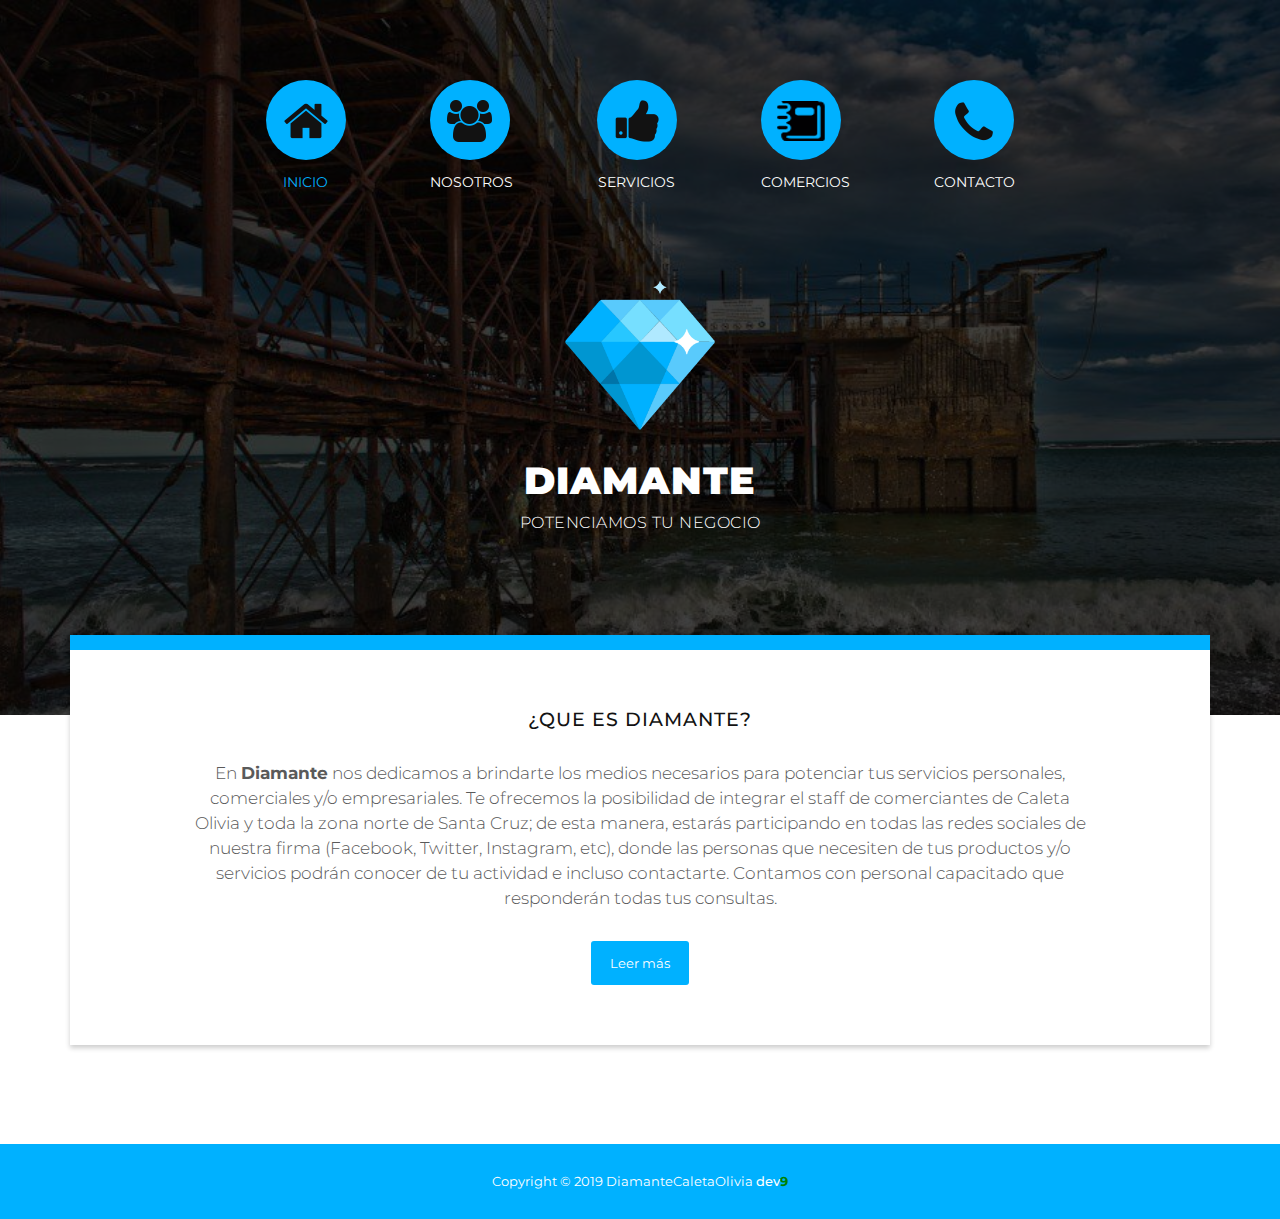
<file: index.html>
<!doctype html>
<!--[if lt IE 7]>      <html class="no-js lt-ie9 lt-ie8 lt-ie7" lang=""> <![endif]-->
<!--[if IE 7]>         <html class="no-js lt-ie9 lt-ie8" lang=""> <![endif]-->
<!--[if IE 8]>         <html class="no-js lt-ie9" lang=""> <![endif]-->
<!--[if gt IE 8]><!-->
<html class="no-js" lang="es">
<!--<![endif]-->

<head>
  <meta charset="utf-8">
  <meta http-equiv="X-UA-Compatible" content="IE=edge,chrome=1">
  <title>Diamante Caleta Olivia</title>
  <!--
Fav-icon
-->
  <link rel="apple-touch-icon-precomposed" sizes="57x57" href="img/favicon/apple-touch-icon-57x57.png" />
  <link rel="apple-touch-icon-precomposed" sizes="114x114" href="img/favicon/apple-touch-icon-114x114.png" />
  <link rel="apple-touch-icon-precomposed" sizes="72x72" href="img/favicon/apple-touch-icon-72x72.png" />
  <link rel="apple-touch-icon-precomposed" sizes="144x144" href="img/favicon/apple-touch-icon-144x144.png" />
  <link rel="apple-touch-icon-precomposed" sizes="60x60" href="img/favicon/apple-touch-icon-60x60.png" />
  <link rel="apple-touch-icon-precomposed" sizes="120x120" href="img/favicon/apple-touch-icon-120x120.png" />
  <link rel="apple-touch-icon-precomposed" sizes="76x76" href="img/favicon/apple-touch-icon-76x76.png" />
  <link rel="apple-touch-icon-precomposed" sizes="152x152" href="img/favicon/apple-touch-icon-152x152.png" />
  <link rel="icon" type="image/png" href="img/favicon/favicon-196x196.png" sizes="196x196" />
  <link rel="icon" type="image/png" href="img/favicon/favicon-96x96.png" sizes="96x96" />
  <link rel="icon" type="image/png" href="img/favicon/favicon/favicon-32x32.png" sizes="32x32" />
  <link rel="icon" type="image/png" href="img/favicon/favicon-16x16.png" sizes="16x16" />
  <link rel="icon" type="image/png" href="img/favicon/favicon-128.png" sizes="128x128" />
  <meta name="application-name" content="&nbsp;" />
  <meta name="msapplication-TileColor" content="#FFFFFF" />
  <meta name="msapplication-TileImage" content="mstile-144x144.png" />
  <meta name="msapplication-square70x70logo" content="mstile-70x70.png" />
  <meta name="msapplication-square150x150logo" content="mstile-150x150.png" />
  <meta name="msapplication-wide310x150logo" content="mstile-310x150.png" />
  <meta name="msapplication-square310x310logo" content="mstile-310x310.png" />
  <!---

----->
  <meta name="description" content="diamante, caleta olivia, servicios, negocios">
  <meta name="author" content="Dev9">
  <meta name="viewport" content="width=device-width, initial-scale=1">
  <link rel="apple-touch-icon" href="apple-touch-icon.png">
  <meta property="og:title" content="Diamante">
  <meta property="og:site_name" content="Diamante Caleta Olivia">
  <meta property="og:url" content="https://www.diamantecaletaolivia.com.ar">
  <meta property="og:description" content="En Diamante nos dedicamos a brindarte los medios necesarios para potenciar tus servicios personales, comerciales y/o empresariales.">
  <meta property="og:type" content="website">
  <meta property="og:image" content="https://www.diamantecaletaolivia.com.ar/img/diamante1.png">


  <link rel="stylesheet" href="css/bootstrap.min.css">
  <link rel="stylesheet" href="css/bootstrap-theme.min.css">
  <link rel="stylesheet" href="css/fontAwesome.css">
  <link rel="stylesheet" href="css/style.css">

  <link href="https://fonts.googleapis.com/css?family=Montserrat:100,200,300,400,500,600,700,800,900" rel="stylesheet">

  <script src="js/vendor/modernizr-2.8.3-respond-1.4.2.min.js"></script>
  <script src="js/jquery-latest.js"></script>
  <script src="js/gotop.js"></script>
</head>

<body>

  <!-- <script type="text/javascript">
    document.oncontextmenu = function() {return false}
  </script> -->

  <div class="overlay"></div>
  <section class="top-part">
    <picture>
      <source srcset="img/caletaolivia2.jpg" media="(max-width: 585px)" style="position: fixed">
      <source srcset="img/caletaolivia3.jpg" media="(max-width: 1080px)">
      <source srcset="img/caletaolivia.jpg">
      <img src="img/caletaolivia.jpg" alt="Caleta Olivia">
    </picture>
  </section>

  <section class="cd-hero">

    <div class="cd-slider-nav">
      <nav>
        <span class="cd-marker item-1"></span>
        <ul>
          <li class="selected"><a href="#0">
              <div class="image-icon"><img src="img/home-icon.png"></div>
              <h6>Inicio</h6>
            </a></li>
          <li><a href="#0">
              <div class="image-icon"><img src="img/about-icon.png"></div>
              <h6>Nosotros</h6>
            </a></li>
          <li><a href="#0">
              <div class="image-icon"><img src="img/featured-icon.png"></div>
              <h6>Servicios</h6>
            </a></li>
          <li><a href="#0">
              <div class="image-icon"><img src="img/projects-icon.png"></div>
              <h6>Comercios</h6>
            </a></li>
          <li><a href="#0">
              <div class="image-icon"><img src="img/contact-icon.png"></div>
              <h6>Contacto</h6>
            </a></li>
        </ul>
      </nav>
    </div> <!-- .cd-slider-nav -->

    <ul class="cd-hero-slider">

      <li class="selected">
        <div class="heading">
          <img src="img/diamante1.png" alt="" id="logo">
          <h1>Diamante</h1>
          <span>Potenciamos tu negocio</span>
        </div>
        <div class="cd-full-width first-slide">
          <div class="container">
            <div class="row">
              <div class="col-md-12">
                <div class="content first-content">
                  <h4>¿Que es Diamante?</h4>
                  <p>En <b>Diamante</b> nos dedicamos a brindarte los medios necesarios para potenciar tus servicios personales, comerciales y/o empresariales. Te ofrecemos la posibilidad de integrar el staff de comerciantes de Caleta Olivia y toda la zona norte de Santa Cruz; de esta manera, estarás participando en todas las redes sociales de nuestra firma (Facebook, Twitter, Instagram, etc), donde las personas que necesiten de tus productos y/o servicios podrán conocer de tu actividad e incluso contactarte. Contamos con personal capacitado que responderán todas tus consultas.</p>
                  <div class="primary-button">
                    <a href="info.html">Leer más</a>
                  </div>
                </div>
              </div>
            </div>
          </div>
        </div>
      </li>

      <li>
        <div class="heading">
          <img src="img/diamante1.png" alt="" id="logo">
          <h1>Nuestros servicios</h1>
          <span>Esto es lo que hacemos</span>
        </div>
        <div class="cd-half-width second-slide">
          <div class="container">
            <div class="row">
              <div class="col-md-12">
                <div class="content second-content">
                  <div class="row">
                    <div class="col-md-7 left-image">
                      <img src="img/left-about-image.jpg">
                    </div>
                    <div class="col-md-5">
                      <div class="right-about-text">
                        <h4></h4>
                        <p><b><span>-</span></b> Servicio de gestión administrativa y/o pagos Online.</p>
                        <p><b><span>-</span></b> Servicio a empresas: mensajería, trámites, pagos y/o cobranzas - comisiones en el área.</p>
                        <p><b><span>-</span></b> Guía online de comercios de Caleta Olivia y zona norte de Santa Cruz.</p>
                        <p><b><span>-</span></b> Servicio a particulares: cobranzas - pagos y/o gestionado de impuestos, trámites administrativos, etc.</p>
                        <p><b><span>-</span></b> Información y/o conexión con servicios de ofrecimiento de mano de obra de trabajos en gral.</p>
                      </div>
                    </div>
                  </div>
                  <div class="row">
                    <div class="col-md-7">
                      <div class="left-about-text">
                        <h4></h4>
                        <p><b><span>-</span></b> Información y guía de comercios de Caleta Olivia para orientación del turista y/o viajero de la zona norte de Santa Cruz.</p>
                        <p><b><span>-</span></b> Servicio de comisionista: compras - encargues - retiro de bultos - en gral. en Caleta Olivia y zona norte de Santa Cruz.</p>
                        <p><b><span>-</span></b> Rastreo de productos en gral. en el área o en el país.</p>
                        <p><b><span>-</span></b> Conexión y/o intermediación con comisionistas de la zona norte de Santa Cruz.</p>
                        <p><b><span>-</span></b> Servicio online en compra, venta, consignación.</p>
                      </div>
                    </div>
                    <div class="col-md-5 right-image">
                      <img src="img/right-about-image.jpg">
                    </div>
                  </div>
                </div>
              </div>
            </div>
          </div>
        </div>
      </li>

      <li>
        <div class="heading">
          <img src="img/diamante1.png" alt="" id="logo">
          <h1>Clasificados</h1>
          <span>Guía de Servicios</span>
        </div>
        <div class="cd-half-width third-slide">
          <div class="container">
            <div class="row align-items-center">
              <div class="col-md-12 w-100">
                <div class="content third-content">

                  <h1>Servicios</h1>
                  <div class="row">
                    <div class="col-md-2 col-sm-4 col-xs-6">
                      <div class="card">
                        <div class="card-body">
                          <a href="https://api.whatsapp.com/send?phone=5492974949677&text=Hola.%20%20Tengo%20una%20consulta" target="_blank"><img src="img/terapeutico.png"></a>
                          <p class="card-text">Acompañante Terapéutico</p>
                        </div>
                      </div>
                    </div>
                    <div class="col-md-2 col-sm-4 col-xs-6">
                      <div class="card">
                        <div class="card-body">
                          <a href="https://api.whatsapp.com/send?phone=5492974949677&text=Hola.%20%20Tengo%20una%20consulta" target="_blank"><img src="img/water.png"></a>
                          <p class="card-text">Agua Potable</p>
                        </div>
                      </div>
                    </div>
                    <div class="col-md-2 col-sm-4 col-xs-6">
                      <div class="card">
                        <div class="card-body">
                          <a href="https://api.whatsapp.com/send?phone=5492974949677&text=Hola.%20%20Tengo%20una%20consulta" target="_blank"><img src="img/camalarm.png"></a>
                          <p class="card-text">Alarmas y Cámaras</p>
                        </div>
                      </div>
                    </div>
                    <div class="col-md-2 col-sm-4 col-xs-6">
                      <div class="card">
                        <div class="card-body">
                          <a href="https://api.whatsapp.com/send?phone=5492974949677&text=Hola.%20%20Tengo%20una%20consulta" target="_blank"><img src="img/construction-icon-png-1.png"></a>
                          <p class="card-text">Albañilería</p>
                        </div>
                      </div>
                    </div>
                    <div class="col-md-2 col-sm-4 col-xs-6">
                      <div class="card">
                        <div class="card-body">
                          <a href="https://api.whatsapp.com/send?phone=5492974949677&text=Hola.%20%20Tengo%20una%20consulta" target="_blank"><img src="img/animacionfiesta.png"></a>
                          <p class="card-text">Animación de Fiestas</p>
                        </div>
                      </div>
                    </div>
                    <div class="col-md-2 col-sm-4 col-xs-6">
                      <div class="card">
                        <div class="card-body">
                          <a href="https://api.whatsapp.com/send?phone=5492974949677&text=Hola.%20%20Tengo%20una%20consulta" target="_blank"><img src="img/remolque.png"></a>
                          <p class="card-text">Auxilio y Remolque</p>
                        </div>
                      </div>
                    </div>
                  </div>
                  <div class="row">
                    <div class="col-md-2 col-sm-4 col-xs-6">
                      <div class="card">
                        <div class="card-body">
                          <a href="https://api.whatsapp.com/send?phone=5492974949677&text=Hola.%20%20Tengo%20una%20consulta" target="_blank"><img src="img/babysitter.png"></a>
                          <p class="card-text">Babysitter</p>
                        </div>
                      </div>
                    </div>
                    <div class="col-md-2 col-sm-4 col-xs-6">
                      <div class="card">
                        <div class="card-body">
                          <a href="https://api.whatsapp.com/send?phone=5492974949677&text=Hola.%20%20Tengo%20una%20consulta" target="_blank"><img src="img/fast-food-icon-19.png"></a>
                          <p class="card-text">Comidas y Carrobar</p>
                        </div>
                      </div>
                    </div>
                    <div class="col-md-2 col-sm-4 col-xs-6">
                      <div class="card">
                        <div class="card-body">
                          <a href="https://api.whatsapp.com/send?phone=5492974949677&text=Hola.%20%20Tengo%20una%20consulta" target="_blank"><img src="img/dealer-icon-20.png"></a>
                          <p class="card-text">Comisionistas</p>
                        </div>
                      </div>
                    </div>
                    <div class="col-md-2 col-sm-4 col-xs-6">
                      <div class="card">
                        <div class="card-body">
                          <a href="https://api.whatsapp.com/send?phone=5492974949677&text=Hola.%20%20Tengo%20una%20consulta" target="_blank"><img src="img/construccionseco.png"></a>
                          <p class="card-text">Construcción en Seco</p>
                        </div>
                      </div>
                    </div>
                    <div class="col-md-2 col-sm-4 col-xs-6">
                      <div class="card">
                        <div class="card-body">
                          <a href="https://api.whatsapp.com/send?phone=5492974949677&text=Hola.%20%20Tengo%20una%20consulta" target="_blank"><img src="img/camion_materiales.png"></a>
                          <p class="card-text">Contenedores y Acopio de Materiales</p>
                        </div>
                      </div>
                    </div>
                    <div class="col-md-2 col-sm-4 col-xs-6">
                      <div class="card">
                        <div class="card-body">
                          <a href="https://api.whatsapp.com/send?phone=5492974949677&text=Hola.%20%20Tengo%20una%20consulta" target="_blank"><img src="img/decoracioninterior.png"></a>
                          <p class="card-text">Decoración de Interiores</p>
                        </div>
                      </div>
                    </div>
                  </div>
                  <div class="row">
                    <div class="col-md-2 col-sm-4 col-xs-6">
                      <div class="card">
                        <div class="card-body">
                          <a href="https://api.whatsapp.com/send?phone=5492974949677&text=Hola.%20%20Tengo%20una%20consulta" target="_blank"><img src="img/computertech.png"></a>
                          <p class="card-text">Informática y Computación</p>
                        </div>
                      </div>
                    </div>
                    <div class="col-md-2 col-sm-4 col-xs-6">
                      <div class="card">
                        <div class="card-body">
                          <a href="https://api.whatsapp.com/send?phone=5492974949677&text=Hola.%20%20Tengo%20una%20consulta" target="_blank"><img src="img/jardineria.png"></a>
                          <p class="card-text">Jardinería</p>
                        </div>
                      </div>
                    </div>
                    <div class="col-md-2 col-sm-4 col-xs-6">
                      <div class="card">
                        <div class="card-body">
                          <a href="https://api.whatsapp.com/send?phone=5492974949677&text=Hola.%20%20Tengo%20una%20consulta" target="_blank"><img src="img/cleaning.png"></a>
                          <p class="card-text">Limpieza</p>
                        </div>
                      </div>
                    </div>
                    <div class="col-md-2 col-sm-4 col-xs-6">
                      <div class="card">
                        <div class="card-body">
                          <a href="https://api.whatsapp.com/send?phone=5492974949677&text=Hola.%20%20Tengo%20una%20consulta" target="_blank"><img src="img/maestraparticular.png"></a>
                          <p class="card-text">Maestra Particular</p>
                        </div>
                      </div>
                    </div>
                    <div class="col-md-2 col-sm-4 col-xs-6">
                      <div class="card">
                        <div class="card-body">
                          <a href="https://api.whatsapp.com/send?phone=5492974949677&text=Hola.%20%20Tengo%20una%20consulta" target="_blank"><img src="img/manicure.png"></a>
                          <p class="card-text">Manicura y Pedicura</p>
                        </div>
                      </div>
                    </div>
                    <div class="col-md-2 col-sm-4 col-xs-6">
                      <div class="card">
                        <div class="card-body">
                          <a href="https://api.whatsapp.com/send?phone=5492974949677&text=Hola.%20%20Tengo%20una%20consulta" target="_blank"><img src="img/massage.png"></a>
                          <p class="card-text">Masajes</p>
                        </div>
                      </div>
                    </div>
                  </div>
                  <div class="row">
                    <div class="col-md-2 col-sm-4 col-xs-6">
                      <div class="card">
                        <div class="card-body">
                          <a href="https://api.whatsapp.com/send?phone=5492974949677&text=Hola.%20%20Tengo%20una%20consulta" target="_blank"><img src="img/gconstruct1-09.png"></a>
                          <p class="card-text">Movimiento de Suelo</p>
                        </div>
                      </div>
                    </div>
                    <div class="col-md-2 col-sm-4 col-xs-6">
                      <div class="card">
                        <div class="card-body">
                          <a href="https://api.whatsapp.com/send?phone=5492974949677&text=Hola.%20%20Tengo%20una%20consulta" target="_blank"><img src="img/musicos.png"></a>
                          <p class="card-text">Músicos</p>
                        </div>
                      </div>
                    </div>
                    <div class="col-md-2 col-sm-4 col-xs-6">
                      <div class="card">
                        <div class="card-body">
                          <a href="https://api.whatsapp.com/send?phone=5492974949677&text=Hola.%20%20Tengo%20una%20consulta" target="_blank"><img src="img/personaltrainer.png"></a>
                          <p class="card-text">Personal Trainer</p>
                        </div>
                      </div>
                    </div>
                    <div class="col-md-2 col-sm-4 col-xs-6">
                      <div class="card">
                        <div class="card-body">
                          <a href="https://api.whatsapp.com/send?phone=5492974949677&text=Hola.%20%20Tengo%20una%20consulta" target="_blank"><img src="img/paint-brush-icon-0.png"></a>
                          <p class="card-text">Pintores</p>
                        </div>
                      </div>
                    </div>
                    <div class="col-md-2 col-sm-4 col-xs-6">
                      <div class="card">
                        <div class="card-body">
                          <a href="https://api.whatsapp.com/send?phone=5492974949677&text=Hola.%20%20Tengo%20una%20consulta" target="_blank"><img src="img/blueprint.png"></a>
                          <p class="card-text">Planos de Obras y Mensuras</p>
                        </div>
                      </div>
                    </div>
                    <div class="col-md-2 col-sm-4 col-xs-6">
                      <div class="card">
                        <div class="card-body">
                          <a href="https://api.whatsapp.com/send?phone=5492974949677&text=Hola.%20%20Tengo%20una%20consulta" target="_blank"><img src="img/plumbing-service.png"></a>
                          <p class="card-text">Plomero y Gasista</p>
                        </div>
                      </div>
                    </div>
                  </div>
                  <div class="row">
                    <div class="col-md-2 col-sm-4 col-xs-6">
                      <div class="card">
                        <div class="card-body">
                          <a href="https://api.whatsapp.com/send?phone=5492974949677&text=Hola.%20%20Tengo%20una%20consulta" target="_blank"><img src="img/hvac-icon-png-9.png"></a>
                          <p class="card-text">Reparación de Calefactores y Refrigeración</p>
                        </div>
                      </div>
                    </div>
                    <div class="col-md-2 col-sm-4 col-xs-6">
                      <div class="card">
                        <div class="card-body">
                          <a href="https://api.whatsapp.com/send?phone=5492974949677&text=Hola.%20%20Tengo%20una%20consulta" target="_blank"><img src="img/serviciodomestico.png"></a>
                          <p class="card-text">Servicio Doméstico</p>
                        </div>
                      </div>
                    </div>
                    <div class="col-md-2 col-sm-4 col-xs-6">
                      <div class="card">
                        <div class="card-body">
                          <a href="https://api.whatsapp.com/send?phone=5492974949677&text=Hola.%20%20Tengo%20una%20consulta" target="_blank"><img src="img/soldering.png"></a>
                          <p class="card-text">Soldaduras</p>
                        </div>
                      </div>
                    </div>
                    <div class="col-md-2 col-sm-4 col-xs-6">
                      <div class="card">
                        <div class="card-body">
                          <a href="https://api.whatsapp.com/send?phone=5492974949677&text=Hola.%20%20Tengo%20una%20consulta" target="_blank"><img src="img/paperwork.png"></a>
                          <p class="card-text">Trámites Varios</p>
                        </div>
                      </div>
                    </div>
                    <div class="col-md-2 col-sm-4 col-xs-6">
                      <div class="card">
                        <div class="card-body">
                          <a href="https://api.whatsapp.com/send?phone=5492974949677&text=Hola.%20%20Tengo%20una%20consulta" target="_blank"><img src="img/mudanza.png"></a>
                          <p class="card-text">Transporte y Mudanza</p>
                        </div>
                      </div>
                    </div>
                    <div class="col-md-2 col-sm-4 col-xs-6">
                      <div class="card">
                        <div class="card-body">
                          <a href="https://api.whatsapp.com/send?phone=5492974949677&text=Hola.%20%20Tengo%20una%20consulta" target="_blank"><img src="img/car-repair-icon-png-1.png"></a>
                          <p class="card-text">Talleres y Mecánicos</p>
                        </div>
                      </div>
                    </div>
                  </div>

                </div>
              </div>
            </div>
            <div class="row">
              <div class="col-md-12 w-100">
                <div class="content third-content">
                  <h1>Teléfonos Útiles</h1>
                  <div class="row">

                    <div class="col-md-2 col-sm-4 col-xs-6">
                      <div class="card">
                        <div class="card-body">
                          <a href="tel:100"><img src="img/bomberos.png"></a>
                          <p class="card-text">Bomberos<br>100</p>
                        </div>
                      </div>
                    </div>
                    <div class="col-md-2 col-sm-4 col-xs-6">
                      <div class="card">
                        <div class="card-body">
                          <a href="tel:101"><img src="img/policia1.png"></a>
                          <p class="card-text">Sec. Policial 1ra<br>101</p>
                        </div>
                      </div>
                    </div>
                    <div class="col-md-2 col-sm-4 col-xs-6">
                      <div class="card">
                        <div class="card-body">
                          <a href="tel:102"><img src="img/policia1.png"></a>
                          <p class="card-text">Sec. Policial 2da<br>102</p>
                        </div>
                      </div>
                    </div>
                    <div class="col-md-2 col-sm-4 col-xs-6">
                      <div class="card">
                        <div class="card-body">
                          <a href="tel:121"><img src="img/policia1.png"></a>
                          <p class="card-text">Sec. Policial 3ra<br>121</p>
                        </div>
                      </div>
                    </div>
                    <div class="col-md-2 col-sm-4 col-xs-6">
                      <div class="card">
                        <div class="card-body">
                          <a href="tel:104"><img src="img/policia1.png"></a>
                          <p class="card-text">Sec. Policial 4ta<br>104</p>
                        </div>
                      </div>
                    </div>
                    <div class="col-md-2 col-sm-4 col-xs-6">
                      <div class="card">
                        <div class="card-body">
                          <a href="tel:103"><img src="img/defensacivil.png"></a>
                          <p class="card-text">Defensa Civil<br>103</p>
                        </div>
                      </div>
                    </div>
                  </div>
                  <div class="row">
                    <div class="col-md-2 col-sm-4 col-xs-6">
                      <div class="card">
                        <div class="card-body">
                          <a href="tel:106"><img src="img/prefectura.png"></a>
                          <p class="card-text">Prefectura<br>106</p>
                        </div>
                      </div>
                    </div>
                    <div class="col-md-2 col-sm-4 col-xs-6">
                      <div class="card">
                        <div class="card-body">
                          <a href="tel:119"><img src="img/telefonia.png"></a>
                          <p class="card-text">Telefónica Municipal<br>119</p>
                        </div>
                      </div>
                    </div>
                    <div class="col-md-2 col-sm-4 col-xs-6">
                      <div class="card">
                        <div class="card-body">
                          <a href="tel:02974858994"><img src="img/bomberos2.png"></a>
                          <p class="card-text">Unidad XVI Bomberos<br>4858994 4851666</p>
                        </div>
                      </div>
                    </div>
                    <div class="col-md-2 col-sm-4 col-xs-6">
                      <div class="card">
                        <div class="card-body">
                          <a href="tel:02974851199"><img src="img/hospital.png"></a>
                          <p class="card-text">Hospital Zonal<br>4851199 4851389 4853417</p>
                        </div>
                      </div>
                    </div>
                    <div class="col-md-2 col-sm-4 col-xs-6">
                      <div class="card">
                        <div class="card-body">
                          <a href="tel:02974851104"><img src="img/spse.png"></a>
                          <p class="card-text">Servicios Públicos<br>4851104 4851130</p>
                        </div>
                      </div>
                    </div>
                    <div class="col-md-2 col-sm-4 col-xs-6">
                      <div class="card">
                        <div class="card-body">
                          <a href="tel:02974851391"><img src="img/distrigas.png"></a>
                          <p class="card-text">Distrigas<br>4851391 4851007</p>
                        </div>
                      </div>
                    </div>
                  </div>
                  <div class="row">
                    <div class="col-md-2 col-sm-4 col-xs-6">
                      <div class="card">
                        <div class="card-body">
                          <a href="tel:02974853917"><img src="img/municipalidad.png"></a>
                          <p class="card-text">Servicios Municipales<br>4853917 4852002 4852932</p>
                        </div>
                      </div>
                    </div>
                    <div class="col-md-2 col-sm-4 col-xs-6">
                      <div class="card">
                        <div class="card-body">
                          <a href="tel:02974853800"><img src="img/juzgado.png"></a>
                          <p class="card-text">Juzgado de Faltas<br>4853800 4856806</p>
                        </div>
                      </div>
                    </div>
                    <div class="col-md-2 col-sm-4 col-xs-6">
                      <div class="card">
                        <div class="card-body">
                          <a href="tel:02974856789"><img src="img/transito.jpg"></a>
                          <p class="card-text">Tránsito<br>4856789</p>
                        </div>
                      </div>
                    </div>
                    <div class="col-md-2 col-sm-4 col-xs-6">
                      <div class="card">
                        <div class="card-body">
                          <a href="tel:02974851478"><img src="img/bancosantacruz.png"></a>
                          <p class="card-text">Banco Santa Cruz<br>4851478 4851222</p>
                        </div>
                      </div>
                    </div>
                    <div class="col-md-2 col-sm-4 col-xs-6">
                      <div class="card">
                        <div class="card-body">
                          <a href="02974851111"><img src="img/banconacion.jpg"></a>
                          <p class="card-text">Banco de la Nación<br>4851111</p>
                        </div>
                      </div>
                    </div>
                    <div class="col-md-2 col-sm-4 col-xs-6">
                      <div class="card">
                        <div class="card-body">
                          <a href="tel:02974851400"><img src="img/taxi2.png"></a>
                          <p class="card-text">Radio Taxi<br>4851400 4852287</p>
                        </div>
                      </div>
                    </div>
                  </div>

                </div>
              </div>
            </div>

          </div>
        </div>
      </li>

      <li>
        <div class="heading">
          <img src="img/diamante1.png" alt="" id="logo">
          <h1>Guía comercial</h1>
          <span>Listado de comercios</span>
        </div>
        <div class="cd-half-width fourth-slide">
          <div class="container">
            <div class="row align-items-center">
              <div class="col-md-12 w-100">
                <div class="content fourth-content">
                  <h1>Comercios</h1>
                  <div class="row">
                    <div class="col-md-2 col-sm-4 col-xs-6">
                      <div class="card">
                        <div class="card-body">
                          <a href="#"><img src="img/academy.png"></a>
                          <p class="card-text">Academias</p>
                        </div>
                      </div>
                    </div>
                    <div class="col-md-2 col-sm-4 col-xs-6">
                      <div class="card">
                        <div class="card-body">
                          <a href="#"><img src="img/agenciadeloteria.png"></a>
                          <p class="card-text">Agencias de Loterías</p>
                        </div>
                      </div>
                    </div>
                    <div class="col-md-2 col-sm-4 col-xs-6">
                      <div class="card">
                        <div class="card-body">
                          <a href="#"><img src="img/bar.png"></a>
                          <p class="card-text">Bares</p>
                        </div>
                      </div>
                    </div>
                    <div class="col-md-2 col-sm-4 col-xs-6">
                      <div class="card">
                        <div class="card-body">
                          <a href="#"><img src="img/articuloscomputacion.png"></a>
                          <p class="card-text">Computación</p>
                        </div>
                      </div>
                    </div>
                    <div class="col-md-2 col-sm-4 col-xs-6">
                      <div class="card">
                        <div class="card-body">
                          <a href="#"><img src="img/baby.png"></a>
                          <p class="card-text">Infantiles</p>
                        </div>
                      </div>
                    </div>
                    <div class="col-md-2 col-sm-4 col-xs-6">
                      <div class="card">
                        <div class="card-body">
                          <a href="#"><img src="img/beauty.png"></a>
                          <p class="card-text">Belleza y Estética</p>
                        </div>
                      </div>
                    </div>
                  </div>
                  <div class="row">
                    <div class="col-md-2 col-sm-4 col-xs-6">
                      <div class="card">
                        <div class="card-body">
                          <a href="#"><img src="img/boutique.png"></a>
                          <p class="card-text">Boutiques</p>
                        </div>
                      </div>
                    </div>
                    <div class="col-md-2 col-sm-4 col-xs-6">
                      <div class="card">
                        <div class="card-body">
                          <a href="#"><img src="img/plotter.png"></a>
                          <p class="card-text">Calcos y Ploteados</p>
                        </div>
                      </div>
                    </div>
                    <div class="col-md-2 col-sm-4 col-xs-6">
                      <div class="card">
                        <div class="card-body">
                          <a href="#"><img src="img/chicken.png"></a>
                          <p class="card-text">Carnicerías y Pollerías</p>
                        </div>
                      </div>
                    </div>
                    <div class="col-md-2 col-sm-4 col-xs-6">
                      <div class="card">
                        <div class="card-body">
                          <a href="#"><img src="img/food.png"></a>
                          <p class="card-text">Casas de Comidas</p>
                        </div>
                      </div>
                    </div>
                    <div class="col-md-2 col-sm-4 col-xs-6">
                      <div class="card">
                        <div class="card-body">
                          <a href="#"><img src="img/health.png"></a>
                          <p class="card-text">Centros de Salud</p>
                        </div>
                      </div>
                    </div>
                    <div class="col-md-2 col-sm-4 col-xs-6">
                      <div class="card">
                        <div class="card-body">
                          <a href="#"><img src="img/key.png"></a>
                          <p class="card-text">Cerrajerías</p>
                        </div>
                      </div>
                    </div>
                  </div>
                  <div class="row">
                    <div class="col-md-2 col-sm-4 col-xs-6">
                      <div class="card">
                        <div class="card-body">
                          <a href="#"><img src="img/death.png"></a>
                          <p class="card-text">Funerarias</p>
                        </div>
                      </div>
                    </div>
                    <div class="col-md-2 col-sm-4 col-xs-6">
                      <div class="card">
                        <div class="card-body">
                          <a href="#"><img src="img/delivery.png"></a>
                          <p class="card-text">Delivery</p>
                        </div>
                      </div>
                    </div>
                    <div class="col-md-2 col-sm-4 col-xs-6">
                      <div class="card">
                        <div class="card-body">
                          <a href="#"><img src="img/electronic.png"></a>
                          <p class="card-text">Electrónica</p>
                        </div>
                      </div>
                    </div>
                    <div class="col-md-2 col-sm-4 col-xs-6">
                      <div class="card">
                        <div class="card-body">
                          <a href="#"><img src="img/law.png"></a>
                          <p class="card-text">Estudios Jurídicos</p>
                        </div>
                      </div>
                    </div>
                    <div class="col-md-2 col-sm-4 col-xs-6">
                      <div class="card">
                        <div class="card-body">
                          <a href="#"><img src="img/pharmacy.png"></a>
                          <p class="card-text">Farmacias</p>
                        </div>
                      </div>
                    </div>
                    <div class="col-md-2 col-sm-4 col-xs-6">
                      <div class="card">
                        <div class="card-body">
                          <a href="#"><img src="img/party.png"></a>
                          <p class="card-text">Fiestas y Eventos</p>
                        </div>
                      </div>
                    </div>
                  </div>
                  <div class="row">
                    <div class="col-md-2 col-sm-4 col-xs-6">
                      <div class="card">
                        <div class="card-body">
                          <a href="#"><img src="img/flower.png"></a>
                          <p class="card-text">Florerías</p>
                        </div>
                      </div>
                    </div>
                    <div class="col-md-2 col-sm-4 col-xs-6">
                      <div class="card">
                        <div class="card-body">
                          <a href="#"><img src="img/seeds.png"></a>
                          <p class="card-text">Forrajerías</p>
                        </div>
                      </div>
                    </div>
                    <div class="col-md-2 col-sm-4 col-xs-6">
                      <div class="card">
                        <div class="card-body">
                          <a href="#"><img src="img/gestoria.png"></a>
                          <p class="card-text">Gestorías</p>
                        </div>
                      </div>
                    </div>
                    <div class="col-md-2 col-sm-4 col-xs-6">
                      <div class="card">
                        <div class="card-body">
                          <a href="#"><img src="img/hotel.png"></a>
                          <p class="card-text">Hotelería y Hospedajes</p>
                        </div>
                      </div>
                    </div>
                    <div class="col-md-2 col-sm-4 col-xs-6">
                      <div class="card">
                        <div class="card-body">
                          <a href="#"><img src="img/copies.png"></a>
                          <p class="card-text">Imprentas Gráficas</p>
                        </div>
                      </div>
                    </div>
                    <div class="col-md-2 col-sm-4 col-xs-6">
                      <div class="card">
                        <div class="card-body">
                          <a href="#"><img src="img/inmobiliaria.png"></a>
                          <p class="card-text">Inmobiliarias y Bienes Raíces</p>
                        </div>
                      </div>
                    </div>
                  </div>
                  <div class="row">
                    <div class="col-md-2 col-sm-4 col-xs-6">
                      <div class="card">
                        <div class="card-body">
                          <a href="#"><img src="img/laboratory.png"></a>
                          <p class="card-text">Laboratorios Clínicos</p>
                        </div>
                      </div>
                    </div>
                    <div class="col-md-2 col-sm-4 col-xs-6">
                      <div class="card">
                        <div class="card-body">
                          <a href="#"><img src="img/oilcenter.png"></a>
                          <p class="card-text">Lubricentros y Gomerías</p>
                        </div>
                      </div>
                    </div>
                    <div class="col-md-2 col-sm-4 col-xs-6">
                      <div class="card">
                        <div class="card-body">
                          <a href="#"><img src="img/bricks.png"></a>
                          <p class="card-text">Materiales de Construcción</p>
                        </div>
                      </div>
                    </div>
                    <div class="col-md-2 col-sm-4 col-xs-6">
                      <div class="card">
                        <div class="card-body">
                          <a href="#"><img src="img/minimarket.png"></a>
                          <p class="card-text">Minimercado</p>
                        </div>
                      </div>
                    </div>
                    <div class="col-md-2 col-sm-4 col-xs-6">
                      <div class="card">
                        <div class="card-body">
                          <a href="#"><img src="img/modaybelleza.png"></a>
                          <p class="card-text">Moda y Belleza</p>
                        </div>
                      </div>
                    </div>
                    <div class="col-md-2 col-sm-4 col-xs-6">
                      <div class="card">
                        <div class="card-body">
                          <a href="#"><img src="img/muebleria.png"></a>
                          <p class="card-text">Artículos para el Hogar</p>
                        </div>
                      </div>
                    </div>
                  </div>
                  <div class="row">
                    <div class="col-md-2 col-sm-4 col-xs-6">
                      <div class="card">
                        <div class="card-body">
                          <a href="#"><img src="img/market.png"></a>
                          <p class="card-text">Multirubros</p>
                        </div>
                      </div>
                    </div>
                    <div class="col-md-2 col-sm-4 col-xs-6">
                      <div class="card">
                        <div class="card-body">
                          <a href="#"><img src="img/glasses.png"></a>
                          <p class="card-text">Opticas</p>
                        </div>
                      </div>
                    </div>
                    <div class="col-md-2 col-sm-4 col-xs-6">
                      <div class="card">
                        <div class="card-body">
                          <a href="#"><img src="img/bakery.png"></a>
                          <p class="card-text">Panaderías</p>
                        </div>
                      </div>
                    </div>
                    <div class="col-md-2 col-sm-4 col-xs-6">
                      <div class="card">
                        <div class="card-body">
                          <a href="#"><img src="img/hairstyle.png"></a>
                          <p class="card-text">Peluquerías</p>
                        </div>
                      </div>
                    </div>
                    <div class="col-md-2 col-sm-4 col-xs-6">
                      <div class="card">
                        <div class="card-body">
                          <a href="#"><img src="img/sportcar.png"></a>
                          <p class="card-text">Polarizados</p>
                        </div>
                      </div>
                    </div>
                    <div class="col-md-2 col-sm-4 col-xs-6">
                      <div class="card">
                        <div class="card-body">
                          <a href="#"><img src="img/taxi-1.png"></a>
                          <p class="card-text">Remiserías</p>
                        </div>
                      </div>
                    </div>
                  </div>
                  <div class="row">
                    <div class="col-md-2 col-sm-4 col-xs-6">
                      <div class="card">
                        <div class="card-body">
                          <a href="#"><img src="img/carparts.png"></a>
                          <p class="card-text">Repuestos y Autopartes</p>
                        </div>
                      </div>
                    </div>
                    <div class="col-md-2 col-sm-4 col-xs-6">
                      <div class="card">
                        <div class="card-body">
                          <a href="#"><img src="img/restaurant.png"></a>
                          <p class="card-text">Restaurantes</p>
                        </div>
                      </div>
                    </div>
                    <div class="col-md-2 col-sm-4 col-xs-6">
                      <div class="card">
                        <div class="card-body">
                          <a href="#"><img src="img/supermarket.png"></a>
                          <p class="card-text">Supermercados</p>
                        </div>
                      </div>
                    </div>
                    <div class="col-md-2 col-sm-4 col-xs-6">
                      <div class="card">
                        <div class="card-body">
                          <a href="#"><img src="img/furniture.png"></a>
                          <p class="card-text">Tapicerías</p>
                        </div>
                      </div>
                    </div>
                    <div class="col-md-2 col-sm-4 col-xs-6">
                      <div class="card">
                        <div class="card-body">
                          <a href="#"><img src="img/shoes.png"></a>
                          <p class="card-text">Tiendas y Calzados</p>
                        </div>
                      </div>
                    </div>
                    <div class="col-md-2 col-sm-4 col-xs-6">
                      <div class="card">
                        <div class="card-body">
                          <a href="#"><img src="img/neightbourhood.png"></a>
                          <p class="card-text">Uniones Vecinales</p>
                        </div>
                      </div>
                    </div>
                  </div>
                  <div class="row">
                    <div class="col-md-2 col-sm-4 col-xs-6">
                      <div class="card">
                        <div class="card-body">
                          <a href="#"><img src="img/carsale.png"></a>
                          <p class="card-text">Venta de Automotores</p>
                        </div>
                      </div>
                    </div>
                    <div class="col-md-2 col-sm-4 col-xs-6">
                      <div class="card">
                        <div class="card-body">
                          <a href="#"><img src="img/fruit-store.png"></a>
                          <p class="card-text">Verdulería</p>
                        </div>
                      </div>
                    </div>
                    <div class="col-md-2 col-sm-4 col-xs-6">
                      <div class="card">
                        <div class="card-body">
                          <a href="#"><img src="img/healthyfood.png"></a>
                          <p class="card-text">Viandas Saludables</p>
                        </div>
                      </div>
                    </div>
                    <div class="col-md-2 col-sm-4 col-xs-6">
                      <div class="card">
                        <div class="card-body">
                          <a href="#"><img src="img/brokenglass.png"></a>
                          <p class="card-text">Vidrierías</p>
                        </div>
                      </div>
                    </div>
                    <div class="col-md-2 col-sm-4 col-xs-6">
                      <div class="card" style="display: none;">
                        <div class="card-body">
                          <a href="#"><img src="img/shoes.png"></a>
                          <p class="card-text">Tiendas y Calzados</p>
                        </div>
                      </div>
                    </div>
                    <div class="col-md-2 col-sm-4 col-xs-6">
                      <div class="card" style="display: none;">
                        <div class="card-body">
                          <a href="#"><img src="img/neightbourhood.png"></a>
                          <p class="card-text">Uniones Vecinales</p>
                        </div>
                      </div>
                    </div>
                  </div>

                </div>
              </div>
            </div>

          </div>
        </div>
      </li>

      <li>
        <div class="heading">
          <img src="img/diamante1.png" alt="" id="logo">
          <h1>Contactanos</h1>
          <span>Te responderemos a la brevedad</span>
        </div>
        <div class="cd-half-width fivth-slide">
          <div class="container">
            <div class="row">
              <div class="col-md-12">
                <div class="content fivth-content">
                  <div class="row">
                    <div class="col-md-4">
                      <div class="left-info">
                        <p>Comunicate a nuestros teléfonos o acercate por nuestra oficina:
                          <br><br>
                          <em><a href="tel:+5492974949677" style="text-decoration: none !important;">+5492974949677</a></em>
                          <em><a href="tel:+5492974112185" style="text-decoration: none !important;">+5492974112185</a></em>
                          <br>
                          <p style="font-size: 13px;">Lunes a Viernes de 8:00 a 12:00 y de 15:00 a 21:00hs</p>
                          <em>DIAMANTE<br>Av. Bartolomé Mitre 610 (ex 2000)<br>Caleta Olivia<br>CP 9011 - Santa Cruz</em>
                        </p>
                        <ul class="social-icons">
                          <i><a href="https://www.facebook.com/diamante.puntocom.7" target="_blank"><i class="fa fa-facebook"></i></a></i>
                          <i><a href="https://twitter.com/diamantepuntoc1?s=08" target="_blank"><i class="fa fa-twitter"></i></a></i>
                          <i><a href="mailto:eldiamantecaletaolivia@gmail.com"><i class="fa fa-envelope"></i></a></i>
                          <i><a href="https://instagram.com/eldiamantecaletaolivia?igshid=1i56ykqnuoa72" target="_blank"><i class="fa fa-instagram"></i></a></i>
                          <i><a href="https://api.whatsapp.com/send?phone=5492974949677&text=Hola.%20%20Tengo%20una%20consulta" target="_blank"><i class="fa fa-whatsapp"></i></a></i>
                        </ul>
                      </div>
                    </div>
                    <div class="gmaps">
                      <iframe src="https://www.google.com/maps/embed?pb=!1m18!1m12!1m3!1d817.2952765754732!2d-67.52395510547589!3d-46.44785149325755!2m3!1f0!2f0!3f0!3m2!1i1024!2i768!4f13.1!3m3!1m2!1s0xbde5dfe1e36be8cd%3A0x2d4fdaa79c50a45d!2sDiamante!5e0!3m2!1ses-419!2sar!4v1564580675035!5m2!1ses-419!2sar" width="600" height="300" frameborder="0" style="border:0" allowfullscreen></iframe>
                    </div>
                  </div>
                </div>
              </div>
            </div><br>
          </div>
        </div>
      </li>
    </ul> <!-- .cd-hero-slider -->
  </section> <!-- .cd-hero -->

  <i class="gototop fa-arrow-up"></i>

  <footer>
    <p>Copyright &copy; 2019 DiamanteCaletaOlivia
      <a href="https://www.dev9.com.ar" target="_blank"><em>dev<span style="color:green;font-weight:bolder;">9</span></em></p>
  </footer>


  <script src="//ajax.googleapis.com/ajax/libs/jquery/1.11.2/jquery.min.js"></script>
  <script>
    window.jQuery || document.write('<script src="js/vendor/jquery-1.11.2.min.js"><\/script>')
  </script>

  <script src="js/vendor/bootstrap.min.js"></script>
  <script src="js/plugins.js"></script>
  <script src="js/main.js"></script>

</body>

</html>
</file>
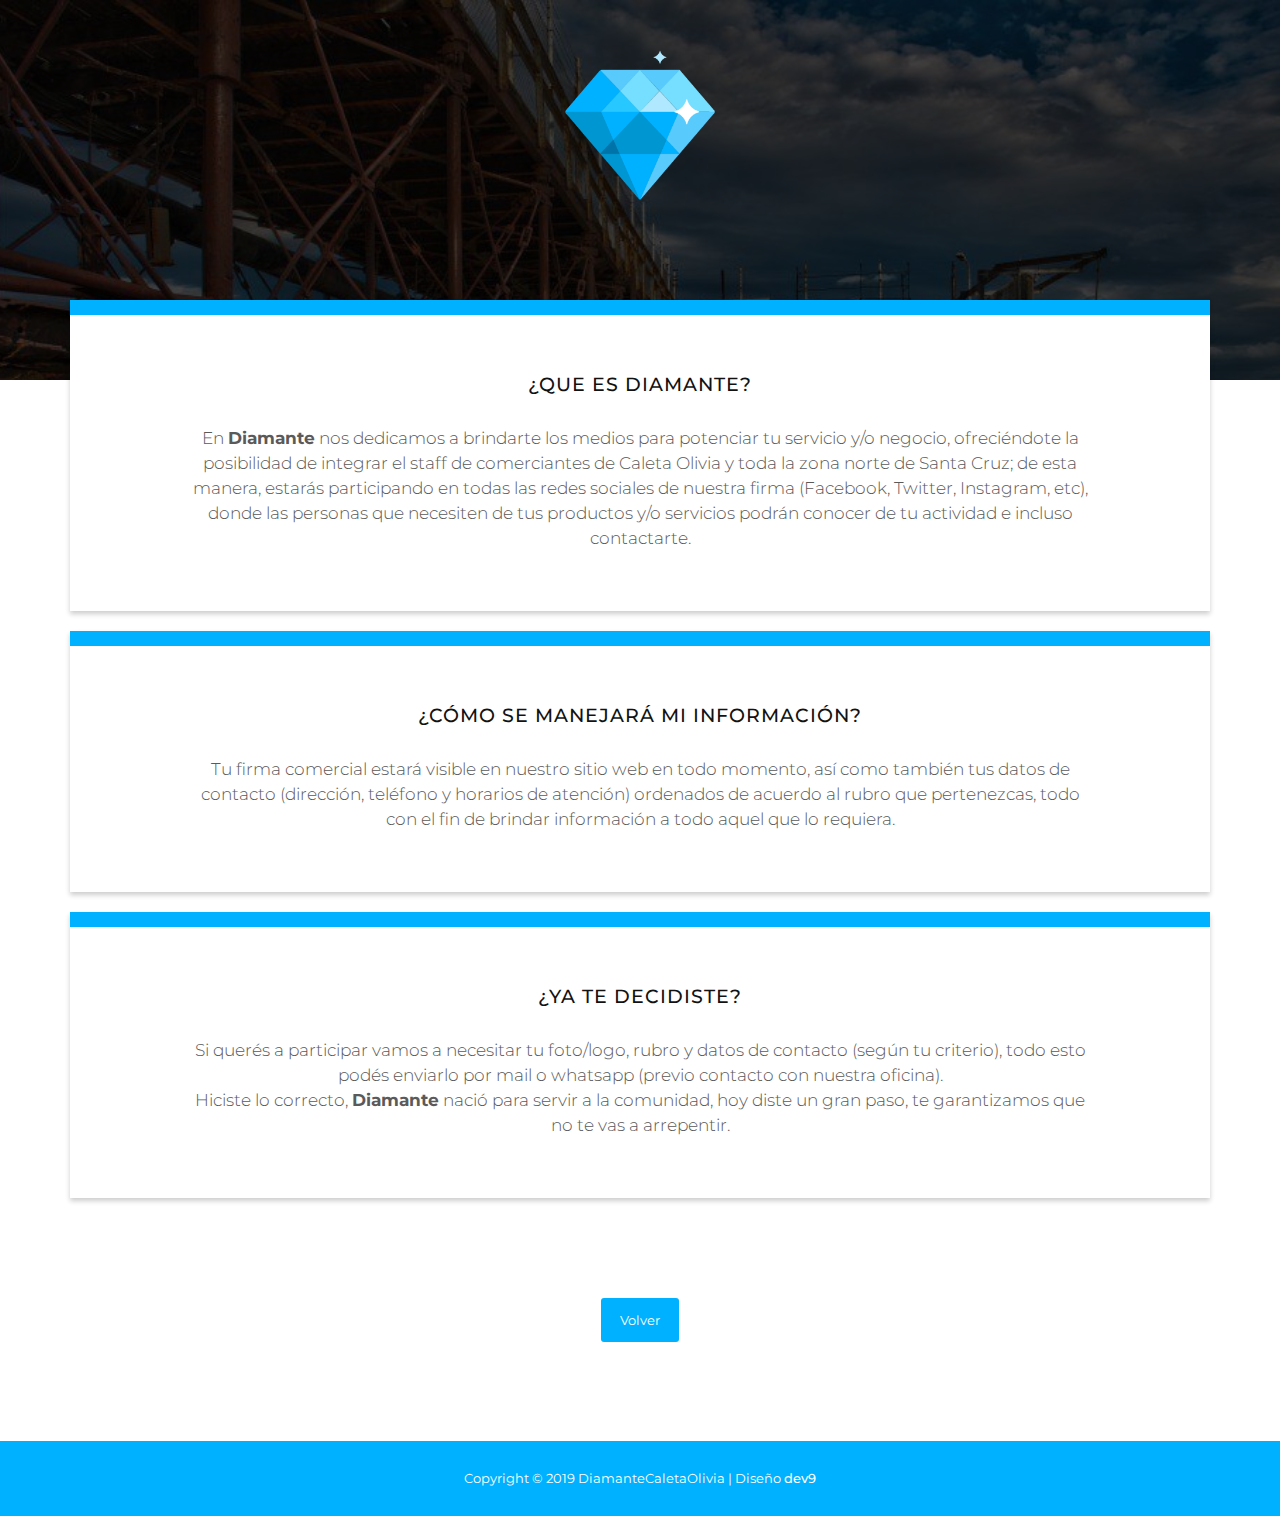
<file: info.html>
<!doctype html>
<!--[if lt IE 7]>      <html class="no-js lt-ie9 lt-ie8 lt-ie7" lang=""> <![endif]-->
<!--[if IE 7]>         <html class="no-js lt-ie9 lt-ie8" lang=""> <![endif]-->
<!--[if IE 8]>         <html class="no-js lt-ie9" lang=""> <![endif]-->
<!--[if gt IE 8]><!-->
<html class="no-js" lang="es">
<!--<![endif]-->

<head>
  <meta charset="utf-8">
  <meta http-equiv="X-UA-Compatible" content="IE=edge,chrome=1">
  <title>Diamante Caleta Olivia</title>
  <!--
Fav-icon
-->
  <link rel="apple-touch-icon-precomposed" sizes="57x57" href="img/favicon/apple-touch-icon-57x57.png" />
  <link rel="apple-touch-icon-precomposed" sizes="114x114" href="img/favicon/apple-touch-icon-114x114.png" />
  <link rel="apple-touch-icon-precomposed" sizes="72x72" href="img/favicon/apple-touch-icon-72x72.png" />
  <link rel="apple-touch-icon-precomposed" sizes="144x144" href="img/favicon/apple-touch-icon-144x144.png" />
  <link rel="apple-touch-icon-precomposed" sizes="60x60" href="img/favicon/apple-touch-icon-60x60.png" />
  <link rel="apple-touch-icon-precomposed" sizes="120x120" href="img/favicon/apple-touch-icon-120x120.png" />
  <link rel="apple-touch-icon-precomposed" sizes="76x76" href="img/favicon/apple-touch-icon-76x76.png" />
  <link rel="apple-touch-icon-precomposed" sizes="152x152" href="img/favicon/apple-touch-icon-152x152.png" />
  <link rel="icon" type="image/png" href="img/favicon/favicon-196x196.png" sizes="196x196" />
  <link rel="icon" type="image/png" href="img/favicon/favicon-96x96.png" sizes="96x96" />
  <link rel="icon" type="image/png" href="img/favicon/favicon/favicon-32x32.png" sizes="32x32" />
  <link rel="icon" type="image/png" href="img/favicon/favicon-16x16.png" sizes="16x16" />
  <link rel="icon" type="image/png" href="img/favicon/favicon-128.png" sizes="128x128" />
  <meta name="application-name" content="&nbsp;" />
  <meta name="msapplication-TileColor" content="#FFFFFF" />
  <meta name="msapplication-TileImage" content="mstile-144x144.png" />
  <meta name="msapplication-square70x70logo" content="mstile-70x70.png" />
  <meta name="msapplication-square150x150logo" content="mstile-150x150.png" />
  <meta name="msapplication-wide310x150logo" content="mstile-310x150.png" />
  <meta name="msapplication-square310x310logo" content="mstile-310x310.png" />
  <!---

----->
  <meta name="description" content="">
  <meta name="viewport" content="width=device-width, initial-scale=1">
  <link rel="apple-touch-icon" href="apple-touch-icon.png">

  <link rel="stylesheet" href="css/bootstrap.min.css">
  <link rel="stylesheet" href="css/bootstrap-theme.min.css">
  <link rel="stylesheet" href="css/fontAwesome.css">
  <link rel="stylesheet" href="css/style.css">

  <link href="https://fonts.googleapis.com/css?family=Montserrat:100,200,300,400,500,600,700,800,900" rel="stylesheet">

  <script src="js/vendor/modernizr-2.8.3-respond-1.4.2.min.js"></script>
</head>

<body>

  <script type="text/javascript">
    document.oncontextmenu = function() {return false}
  </script>

  <div class="overlay"></div>
  <section class="top-part">
    <picture>
      <source srcset="img/caletaolivia2.jpg" media="(max-width: 585px)" style="position: fixed">
      <source srcset="img/caletaolivia3.jpg" media="(max-width: 1080px)">
      <source srcset="img/caletaolivia.jpg">
      <img src="img/caletaolivia.jpg" alt="Caleta Olivia">
    </picture>
  </section>

  <section class="cd-hero">

    <ul class="cd-hero-slider">

      <li class="selected">
        <div class="heading">
          <img src="img/diamante1.png" alt="" id="logo" style="padding-top: 50px;">

        </div>
        <div class="cd-full-width first-slide">
          <div class="container" style="border: none !important;">
            <div class="row">
              <div class="col-md-12" >
                <div class="content first-content">
                  <h4>¿Que es Diamante?</h4>
                  <p>En <b>Diamante</b> nos dedicamos a brindarte los medios para potenciar tu servicio y/o negocio, ofreciéndote la posibilidad de integrar el staff de comerciantes de Caleta Olivia y toda la zona norte de Santa Cruz; de esta manera, estarás participando en todas las redes sociales de nuestra firma (Facebook, Twitter, Instagram, etc), donde las personas que necesiten de tus productos y/o servicios podrán conocer de tu actividad e incluso contactarte.</p>
                </div>
              </div>
            </div>

            <div class="row">
              <div class="col-md-12" style="border: 0;">
                <div class="content first-content">
                  <h4>¿Cómo se manejará mi información?</h4>
                  <p>Tu firma comercial estará visible en nuestro sitio web en todo momento, así como también tus datos de contacto (dirección, teléfono y horarios de atención) ordenados de acuerdo al rubro que pertenezcas, todo con el fin de brindar información a todo aquel que lo requiera.</p>
                </div>
              </div>
            </div>

            <div class="row">
              <div class="col-md-12" style="border: 0;">
                <div class="content first-content">
                  <h4>¿Ya te decidiste?</h4>
                  <p>Si querés a participar vamos a necesitar tu foto/logo, rubro y datos de contacto (según tu criterio), todo esto podés enviarlo por mail o whatsapp (previo contacto con nuestra oficina).</p>
                  <p>Hiciste lo correcto, <b>Diamante</b> nació para servir a la comunidad, hoy diste un gran paso, te garantizamos que no te vas a arrepentir. </p>
                </div>
              </div>
            </div>

            <div class="primary-button text-center" style="padding-bottom: 100px;">
              <a href="index.html">Volver</a>
            </div>

          </div>
        </div>
      </li>


    </ul> <!-- .cd-hero-slider -->
  </section> <!-- .cd-hero -->


  <footer>
    <p>Copyright &copy; 2019 DiamanteCaletaOlivia

      | Diseño <a href="https://www.dev9.com.ar" target="_blank"><em>dev9</em></p></a>
  </footer>

  <script src="//ajax.googleapis.com/ajax/libs/jquery/1.11.2/jquery.min.js"></script>
  <script>window.jQuery || document.write('<script src="js/vendor/jquery-1.11.2.min.js"><\/script>')</script>

  <script src="js/vendor/bootstrap.min.js"></script>
  <script src="js/plugins.js"></script>
  <script src="js/main.js"></script>

</body>

</html>
</file>
<file: css/style.css>
body {
  font-family: 'Montserrat', sans-serif;
  max-height: 1166px;
}

a, a:visited {
  text-decoration: none;
}

p {
  font-size: 17px;
  color: #5a5a5a;
  font-weight: 300;
  line-height: 25px;
}

video {
    position: fixed;
    top: 50%;
    left: 50%;
    min-width: 100%;
    min-height: 100%;
    max-height: 1166px !important;
    width: auto;
    height: auto;
    z-index: -100;
    transform: translateX(-50%) translateY(-50%);
    background-size: cover;
    transition: 1s opacity;
}

video::-webkit-media-controls {
    display:none !important;
}

.overlay {
  position: absolute;
  top: 0;
  left: 0;
  width: 100%;
  height: 120%;
  z-index: 1;
  background-color: rgba(0,0,0,0.75); /*dim the background*/
}

.primary-button a {
  display: inline-block;
  background-color: #00b1ff;
  color: #fff;
  font-size: 13px;
  padding: 12px 18px;
  border-radius: 3px;
  text-decoration: none;
  border: 1px solid transparent;
}

.primary-button a:hover {
  background-color: transparent;
  border: 1px solid #00b1ff;
  color: #00b1ff;
  -moz-transition: all 0.2s linear;
  -o-transition: all 0.2s linear;
  -webkit-transition: all 0.2s linear;
}

.cd-hero {
  z-index: 2;
  position: relative;
  -webkit-font-smoothing: antialiased;
  -moz-osx-font-smoothing: grayscale;
}

.cd-hero-slider {
  position: relative;
  overflow: hidden;
  margin: 0;
  padding: 0;
  list-style: none;
}
.cd-hero-slider li {
  position: absolute;
  top: 0;
  left: 0;
  width: 100%;
  -webkit-transform: translateX(100%);
  -moz-transform: translateX(100%);
  -ms-transform: translateX(100%);
  -o-transform: translateX(100%);
  transform: translateX(100%);
}
.cd-hero-slider li.selected {
  /* this is the visible slide */
  position: relative;
  -webkit-transform: translateX(0);
  -moz-transform: translateX(0);
  -ms-transform: translateX(0);
  -o-transform: translateX(0);
  transform: translateX(0);
}
.cd-hero-slider li.move-left {
  /* slide hidden on the left */
  -webkit-transform: translateX(-100%);
  -moz-transform: translateX(-100%);
  -ms-transform: translateX(-100%);
  -o-transform: translateX(-100%);
  transform: translateX(-100%);
}
.cd-hero-slider li.is-moving, .cd-hero-slider li.selected {
  /* the is-moving class is assigned to the slide which is moving outside the viewport */
  -webkit-transition: -webkit-transform 0.5s;
  -moz-transition: -moz-transform 0.5s;
  transition: transform 0.5s;
}
@media only screen and (min-width: 768px) {
  .cd-hero-slider {
  }
}
@media only screen and (min-width: 1170px) {
  .cd-hero-slider {
  }
}

.cd-slider-nav {
  text-align: center;
}

.cd-slider-nav ul {
  padding: 0;
  margin: 0;
}

.cd-slider-nav ul li {
  display: inline-block;
  margin: 80px 40px;
}

.cd-slider-nav ul li a {
  text-decoration: none;
}

.cd-slider-nav ul li h6 {
  font-size: 14px;
  text-transform: uppercase;
  text-align: center;
  font-weight: 400;
  color: #fff;
  margin-top: 15px;
}

.cd-slider-nav ul .selected h6 {
  color: #00b1ff;
  text-decoration: none;
}

.cd-slider-nav .image-icon {
  margin: 0 auto;
  margin-bottom: 15px;
  display: block;
  width: 80px;
  height: 80px;
  line-height: 80px;
  border-radius: 50%;
  text-align: center;
  margin: 0px;
  padding: 0px;
  background-color: #00b1ff;
}

.cd-slider-nav .image-icon:hover {
  background-color: #fff;
  -moz-transition: all 0.2s linear;
  -o-transition: all 0.2s linear;
  -webkit-transition: all 0.2s linear;
}

.content {
  margin-bottom: 100px;
  margin-top: -80px;
  background-color: #fff;
  border-top: 15px solid #00b1ff;
  box-shadow: 0px 3px 5px rgba(0, 0, 0, 0.2);
}


/*
=====================
----- TOP PART ------
=====================
*/

.top-part img {
  width: 100%;
  background-size: cover;
  position: absolute;
  overflow: hidden;
  top:0;
  left: 0;
}

/*
=====================
----- LOGO ------
=====================
*/

#logo {
  width: 150px !important;
}

/*
=======================
----- FIRST SLIDE -----
=======================
*/

.first-slide {
  text-align: center;
}

.first-slide {
  background-color: #fff;
  width: 100%;
}

.heading {
  text-align: center;
  margin-bottom: 180px;
}

.heading h1 {
  margin-top: 30px;
  font-size: 38px;
  text-transform: uppercase;
  color: #fff;
  font-weight: 900;
  letter-spacing: 1px;
}

.heading span {
  font-size: 16px;
  text-transform: uppercase;
  color: #fff;
  font-weight: 300;
  letter-spacing: 0.5px;
}

.first-content h4 {
  font-size: 19px;
  text-transform: uppercase;
  color: #121212;
  letter-spacing: 1px;
  margin-top: 0px;
  margin-bottom: 30px;
}

.first-content {
  padding: 60px 0px;
}

.first-content p {
  margin: 0px 120px;
}

.first-content .primary-button {
  margin-top: 30px;
}



/*
=======================
----- SECOND SLIDE ----
=======================
*/

.second-slide {
  text-align: center;
  background-color: #fff;
  width: 100%;
}

.second-slide .heading h1 {
  margin-top: 30px;
  font-size: 38px;
  text-transform: uppercase;
  color: #fff;
  font-weight: 900;
  letter-spacing: 1px;
}

.second-slide .heading span {
  font-size: 16px;
  text-transform: uppercase;
  color: #00b1ff;
  font-weight: 300;
  letter-spacing: 0.5px;
}

.second-slide img {
  width: 100%;
  overflow: hidden;
}

.second-slide .left-image {
  padding-right: 0px!important;
}

.second-slide .right-image {
  padding-left: 0px!important;
}

.second-slide .right-about-text {
  text-align: left;
  margin-left: 15px;
  margin-right: 30px;
}

.second-slide .right-about-text h4 {
  font-size: 19px;
  color: #121212;
  text-transform: uppercase;
  letter-spacing: 1px;
  margin-top: 30px;
  margin-bottom: 25px;
}

.second-slide .right-about-text .primary-button {
  margin-top: 25px;
}

.second-slide .left-about-text {
  text-align: left;
  margin-left: 15px;
  margin-left: 30px;
}

.second-slide .left-about-text h4 {
  font-size: 19px;
  color: #121212;
  text-transform: uppercase;
  letter-spacing: 1px;
  margin-top: 30px;
  margin-bottom: 25px;
}

.second-slide .left-about-text .primary-button {
  margin-top: 25px;
}

.second-slide p span {
  color: #00b1ff;
}

/*
=======================
----- THIRD SLIDE -----
=======================
*/

.third-slide {
  text-align: center;
  background-color: #fff;
  width: 100%;
}

.third-slide .heading h1 {
  margin-top: 30px;
  font-size: 38px;
  text-transform: uppercase;
  color: #fff;
  font-weight: 900;
  letter-spacing: 1px;
}

.third-slide .heading span {
  font-size: 16px;
  text-transform: uppercase;
  color: #00b1ff;
  font-weight: 300;
  letter-spacing: 0.5px;
}

/* .third-slide .feature-list ul {
  padding: 0;
  margin: 0;
}

.third-slide .feature-list ul li {
  display: block;
} */

.third-content {
  padding: 25px 45px;
}

.third-content img {
  width: 80%;
  margin-bottom: 5px;
  overflow: hidden;
}

.third-content h1 {
  margin-bottom: 40px;
  font-weight: bold;
}

.third-content p {
  color: #000;
  text-align: center;
  font-size: 15px;
  line-height: 1.5em;
}

/* .third-content .right-feature-text h4 {
  font-size: 19px;
  color: #121212;
  text-transform: uppercase;
  letter-spacing: 1px;
  margin-top: 30px;
  margin-bottom: 30px;
}

.third-content .right-feature-text h4 em {
  font-style: normal;
  font-weight: 700;
  color: #00b1ff;
}

.third-content .feature-list {
  margin-top: 20px;
}

.third-content .feature-list p {
  font-weight: 400;
}

.third-content .right-feature-text {
  text-align: left;
  margin: 0px 15px 0px 15px;
}

.third-content .right-feature-text .primary-button {
  margin-top: 30px;
} */

.third-content .card {
  margin-bottom: 50px;
}

.third-content a:hover {
  text-decoration: none !important;
}

.third-content .card:hover img {
  border-radius: 50%;
  background: #00b1ff;
	color: rgba(49, 138, 172, 1) !important;
  box-shadow: 0 4px 16px rgba(49, 138, 172, 1);
  transition: all 0.5s ease;

}

.third-content .card-body:hover p {
  color: #00b1ff;
  text-transform: uppercase;
  font-weight: bolder;
}

.third-content a:visited {
  text-decoration: none;
}

/*
=======================
----- FOURTH SLIDE ----
=======================
*/

.fourth-slide {
  text-align: center;
  background-color: #fff;
  width: 100%;
}

.fourth-slide .heading h1 {
  margin-top: 30px;
  font-size: 38px;
  text-transform: uppercase;
  color: #fff;
  font-weight: 900;
  letter-spacing: 1px;
}

.fourth-slide .heading span {
  font-size: 16px;
  text-transform: uppercase;
  color: #00b1ff;
  font-weight: 300;
  letter-spacing: 0.5px;
}

.fourth-content {
  padding: 25px 45px;
}

.fourth-content img {
  width: 80%;
  margin-bottom: 5px;
  overflow: hidden;

}

.fourth-content h1 {
  margin-bottom: 40px;
  font-weight: bold;
}

.fourth-content p {
  color: #000;
  text-align: center;
  font-size: 15px;
  line-height: 1.5em;
}

.fourth-content .card {
  margin-bottom: 50px;
}

.fourth-content a:hover {
  text-decoration: none !important;
}

.fourth-content .card:hover img {
  border-radius: 50%;
  background: #00b1ff;
	color: rgba(49, 138, 172, 1) !important;
  box-shadow: 0 4px 16px rgba(49, 138, 172, 1);
  transition: all 0.5s ease;

}

.fourth-content .card-body:hover p {
  color: #00b1ff;
  text-transform: uppercase;
  font-weight: bolder;
}

.fourth-content a:visited {
  text-decoration: none;
}

/*
=======================
----- FOURTH SLIDE ----
=======================
*/

.fivth-slide {
  text-align: center;
  background-color: #fff;
  width: 100%;
}

.fivth-slide .heading h1 {
  margin-top: 30px;
  font-size: 38px;
  text-transform: uppercase;
  color: #fff;
  font-weight: 900;
  letter-spacing: 1px;
}

.fivth-slide .heading span {
  font-size: 16px;
  text-transform: uppercase;
  color: #00b1ff;
  font-weight: 300;
  letter-spacing: 0.5px;
}

.fivth-content {
  padding: 30px;
  text-align: left;
}

.fivth-content .left-info em {
  font-weight: 500;
}

.fivth-content .left-info .social-icons {
  margin-top: 30px;
}

.fivth-content .left-info ul {
  padding: 0;
  margin: 0;
}

.fivth-content .left-info i {
  margin-right: 8px;
  color: #fff;
  font-size: 15px;
  width: 34px;
  height: 34px;
  background-color: #cdcdcd;
  display: inline-block;
  border-radius: 50%;
  text-align: center;
  line-height: 34px;
}

.fivth-content .left-info i:hover {
  background-color: #00b1ff;
  -moz-transition: all 0.3s linear;
  -o-transition: all 0.3s linear;
  -webkit-transition: all 0.3s linear;
}

.fivth-content input {
  margin-bottom: 20px;
  padding-left: 15px;
  max-width: 100%;
  height: 40px;
  display: inline-block;
  line-height: 40px;
  font-size: 13px;
  color: #aaa;
  background-color: #f4f4f4;
  border: none;
  outline: none;
  border-radius: 0;
  box-shadow: none;
}

.fivth-content input:focus {
  outline: none!important;
  box-shadow: none;
}

.fivth-content textarea {
  margin-bottom: 20px;
  padding-left: 15px;
  width: 100%;
  max-width: 100%;
  max-height: 180px;
  height: 140px;
  display: inline-block;
  line-height: 40px;
  font-size: 13px;
  color: #aaa;
  background-color: #f4f4f4;
  border: none;
  outline: none!important;
  border-radius: 0;
  box-shadow: none;
}

.fivth-content textarea:focus {
  outline: none!important;
  box-shadow: none;
}

.fivth-content button {
  display: inline-block;
  background-color: #00b1ff;
  color: #343434;
  font-size: 13px;
  padding: 12px 18px;
  border-radius: 3px;
  text-decoration: none;
  outline: none;
  margin-bottom: 0px;
}

.fivth-content button:hover {
  background-color: transparent;
  border: 1px solid #00b1ff;
  -moz-transition: all 0.2s linear;
  -o-transition: all 0.2s linear;
  -webkit-transition: all 0.2s linear;
}

.fivth-content .gmaps {
  text-align: center;
}

/*
=======================
---- FOOTER STYLE -----
=======================
*/

footer {
  background-color: #00b1ff;
  position: relative;
  width: 100%;
  bottom: 0;
  z-index: 2;
  margin-top: -1px;
}

footer p {
  font-size: 13px;
  color: #fff;
  margin: 0px;
  padding: 25px 0px;
  text-align: center;
  font-weight: 400;
}

footer p em {
  font-style: normal;
  font-weight: 500;
}

footer a {
  color: #fff;
	text-decoration: none;
}

footer a:hover {
  text-decoration: none;
  color: #fff;
}

/*
========================================
---------- RESPONSIVE STYLE ------------
========================================
*/

@media (max-width: 1200px){

   .top-part img {
    width: 100%;
    background-size: cover;
  }

  .fourth-content img {
    width: 70%;
  }

  .third-content img {
    width: 70%;
  }

  p {
    font-size: 15px;
  }

}

@media (max-width: 991px) {

  .fourth-content p {
    font-size: 16px;
  }

  .fourth-content img {
    width: 50%;
  }

  .third-content img {
    width: 50%;
  }

  .third-content p {
    font-size: 16px;
  }

  .third-content .col-sm-4 {
    height: 200px;
  }

  .fivth-content {
    text-align: center;
  }

  .gmaps iframe {
    text-align: center;
    max-width: 100%;

  }

  .fivth-content .left-info .social-icons {
    margin-top: 30px;
    margin-bottom: 60px;
  }

}

@media (max-width: 850px){
  .cd-slider-nav ul li h6 {
    font-size: 13px;
    text-transform: uppercase;
    text-align: center;
    font-weight: 400;
    color: #fff;
    margin-top: 15px;
    display: none;
  }

  .cd-slider-nav .image-icon img {
    width: 25px;
  }

  .cd-slider-nav ul .selected img {
    border-bottom: 3px solid #fff;
    padding-bottom: 10px;
    -moz-transition: all 0.2s linear;
    -o-transition: all 0.2s linear;
    -webkit-transition: all 0.2s linear;
  }

  .cd-slider-nav .image-icon {
    width: 0px;
    height: 0px;
    line-height: 40px;
    margin: 0 auto;
  }

  .cd-slider-nav {
    background-color: #00b1ff;
    width: 100%;
    height: 80px;
    line-height: 80px;
    margin: 0 auto;
    text-align: center!important;
  }

  .cd-slider-nav ul {
    padding: 0;
    margin: 0;
    text-align: center!important;
  }

  .cd-slider-nav ul li {
    display: inline-block;
    margin-top: 0px;
    margin-left: 15px;
  }

  .heading h1 {
    margin-top: 60px;
    font-size: 24px;
    font-weight: 700;
    letter-spacing: 0px;
  }

  .heading span {
    font-size: 13px;
    letter-spacing: px;
  }

  .content {
    margin-bottom: 100px;
    margin-top: -100px;
    background-color: #fff;
    border-top: 15px solid #00b1ff;
    box-shadow: 0px 3px 5px rgba(0, 0, 0, 0.2);
  }

  .first-content h4 {
    margin-left: 15px;
    margin-right: 15px;
  }

  .first-content p {
    margin: 0px 30px;
  }

  .second-slide .left-image {
    padding-right: 15px!important;
  }

  .second-slide .right-image {
    padding-left: 15px!important;
  }

  .second-slide .right-about-text {
    text-align: left;
    margin-left: 15px;
    margin-left: 30px;
  }

  .second-slide .left-about-text {
    text-align: left;
    margin-left: 0px;
    margin-left: 30px;
    margin-bottom: 30px;
  }

  .fivth-content .left-info .social-icons {
    margin-top: 30px;
    margin-bottom: 60px;
  }

  #logo {
    width: 80px !important;
    padding-top: 70px;
  }

}

@media (max-width: 767px) {

  .fourth-content img {
    width: 60px;
    height: 60px;
  }

  .fourth-content p {
    font-size: 14px;
    line-height: 1.5em
  }

  .fourth-content .col-xs-6 {
    width: 50%;
    height: 130px;
  }

  .third-content img {
    width: 60px;
    height: 60px;
  }

  .third-content p {
    font-size: 14px;
    line-height: 1.5em;
  }

  .third-content .col-xs-6 {
    width: 50%;
    height: 130px;
  }

  .third-content .card {
    margin-top: 5px;
  }

}

@media (min-width: 1081px) {

  .top-part img {
    width: 100%;
    height: 100%;
    object-fit: cover;
  }

}

@media (min-width: 850px) and (max-width: 1080px) {

  .top-part img {

    width: 100%;
    max-height: 1080px;
    height: 100%;
    object-fit: cover;
  }

}

@media (min-width: 586px) and (max-width: 849px) {
  .top-part img {
    width: 100%;
    height: auto;
    max-height: 849px;
    background-size: cover;
  }
}

@media (min-width: 320px) and (max-width: 510px) {

  .third-content .col-xs-6 {
    height: 180px;
  }

}

/*
========================================
----------- GO TO TOP STYLE ------------
========================================
*/

.gototop {
  font-weight: 10;
	display:none;
	padding:20px;
  background: #00b1ff;
	font-size:20px;
	color:#fff;
	cursor:pointer;
	position: fixed;
  bottom:90px;
  right:20px;
  z-index: 100;
  border-radius: 100px;
  opacity: 60%;
}

@media (max-width: 768px){
  .gototop {
    right: 46%;
    padding: 10px;
    opacity: 60%;
}

@media (max-width: 600px){
  .gototop {
    right: 43%;
  }
}

/*
========================================
----------- LIGHT BOX STYLE ------------
========================================
*/

/* Preload images */
body:after {
  content: url(../img/close.png) url(../img/loading.gif) url(../img/prev.png) url(../img/next.png);
  display: none;
}

body.lb-disable-scrolling {
  overflow: hidden;
}

.lightboxOverlay {
  position: absolute;
  top: 0;
  left: 0;
  z-index: 9999;
  background-color: black;
  filter: progid:DXImageTransform.Microsoft.Alpha(Opacity=80);
  opacity: 0.8;
  display: none;
}

.lightbox {
  position: absolute;
  margin-top: 5%;
  left: 0;
  width: 100%;
  z-index: 10000;
  text-align: center;
  line-height: 0;
  font-weight: normal;
}

.lightbox .lb-image {
  display: block;
  height: auto;
  max-width: inherit;
  max-height: none;
  border-radius: 3px;

  /* Image border */
  border: 4px solid white;
}

.lightbox a img {
  border: none;
}

.lb-outerContainer {
  position: relative;
  *zoom: 1;
  width: 250px;
  height: 250px;
  margin: 0 auto;
  border-radius: 4px;

  /* Background color behind image.
     This is visible during transitions. */
  background-color: white;
}

.lb-outerContainer:after {
  content: "";
  display: table;
  clear: both;
}

.lb-loader {
  position: absolute;
  top: 43%;
  left: 0;
  height: 25%;
  width: 100%;
  text-align: center;
  line-height: 0;
}

.lb-cancel {
  display: block;
  width: 32px;
  height: 32px;
  margin: 0 auto;
  background: url(../img/loading.gif) no-repeat;
}

.lb-nav {
  position: absolute;
  top: 0;
  left: 0;
  height: 100%;
  width: 100%;
  z-index: 10;
}

.lb-container > .nav {
  left: 0;
}

.lb-nav a {
  outline: none;
  background-image: url('[data-uri]');
}

.lb-prev, .lb-next {
  height: 100%;
  cursor: pointer;
  display: block;
}

.lb-nav a.lb-prev {
  width: 34%;
  left: 0;
  float: left;
  background: url(../img/prev.png) left 48% no-repeat;
  filter: progid:DXImageTransform.Microsoft.Alpha(Opacity=0);
  opacity: 0;
  -webkit-transition: opacity 0.6s;
  -moz-transition: opacity 0.6s;
  -o-transition: opacity 0.6s;
  transition: opacity 0.6s;
}

.lb-nav a.lb-prev:hover {
  filter: progid:DXImageTransform.Microsoft.Alpha(Opacity=100);
  opacity: 1;
}

.lb-nav a.lb-next {
  width: 64%;
  right: 0;
  float: right;
  background: url(../img/next.png) right 48% no-repeat;
  filter: progid:DXImageTransform.Microsoft.Alpha(Opacity=0);
  opacity: 0;
  -webkit-transition: opacity 0.6s;
  -moz-transition: opacity 0.6s;
  -o-transition: opacity 0.6s;
  transition: opacity 0.6s;
}

.lb-nav a.lb-next:hover {
  filter: progid:DXImageTransform.Microsoft.Alpha(Opacity=100);
  opacity: 1;
}

.lb-dataContainer {
  margin: 0 auto;
  padding-top: 5px;
  *zoom: 1;
  width: 100%;
  -moz-border-radius-bottomleft: 4px;
  -webkit-border-bottom-left-radius: 4px;
  border-bottom-left-radius: 4px;
  -moz-border-radius-bottomright: 4px;
  -webkit-border-bottom-right-radius: 4px;
  border-bottom-right-radius: 4px;
}

.lb-dataContainer:after {
  content: "";
  display: table;
  clear: both;
}

.lb-data {
  padding: 0 4px;
  color: #ccc;
}

.lb-data .lb-details {
  width: 85%;
  float: left;
  text-align: left;
  line-height: 1.1em;
}

.lb-data .lb-caption {
  font-size: 13px;
  font-weight: bold;
  line-height: 1em;
}

.lb-data .lb-caption a {
  color: #4ae;
}

.lb-data .lb-number {
  display: block;
  clear: left;
  padding-bottom: 1em;
  font-size: 12px;
  color: #999999;
}

.lb-data .lb-close {
  display: block;
  float: right;
  width: 30px;
  height: 30px;
  background: url(../img/close.png) top right no-repeat;
  text-align: right;
  outline: none;
  filter: progid:DXImageTransform.Microsoft.Alpha(Opacity=70);
  opacity: 0.7;
  -webkit-transition: opacity 0.2s;
  -moz-transition: opacity 0.2s;
  -o-transition: opacity 0.2s;
  transition: opacity 0.2s;
}

.lb-data .lb-close:hover {
  cursor: pointer;
  filter: progid:DXImageTransform.Microsoft.Alpha(Opacity=100);
  opacity: 1;
}
</file>
